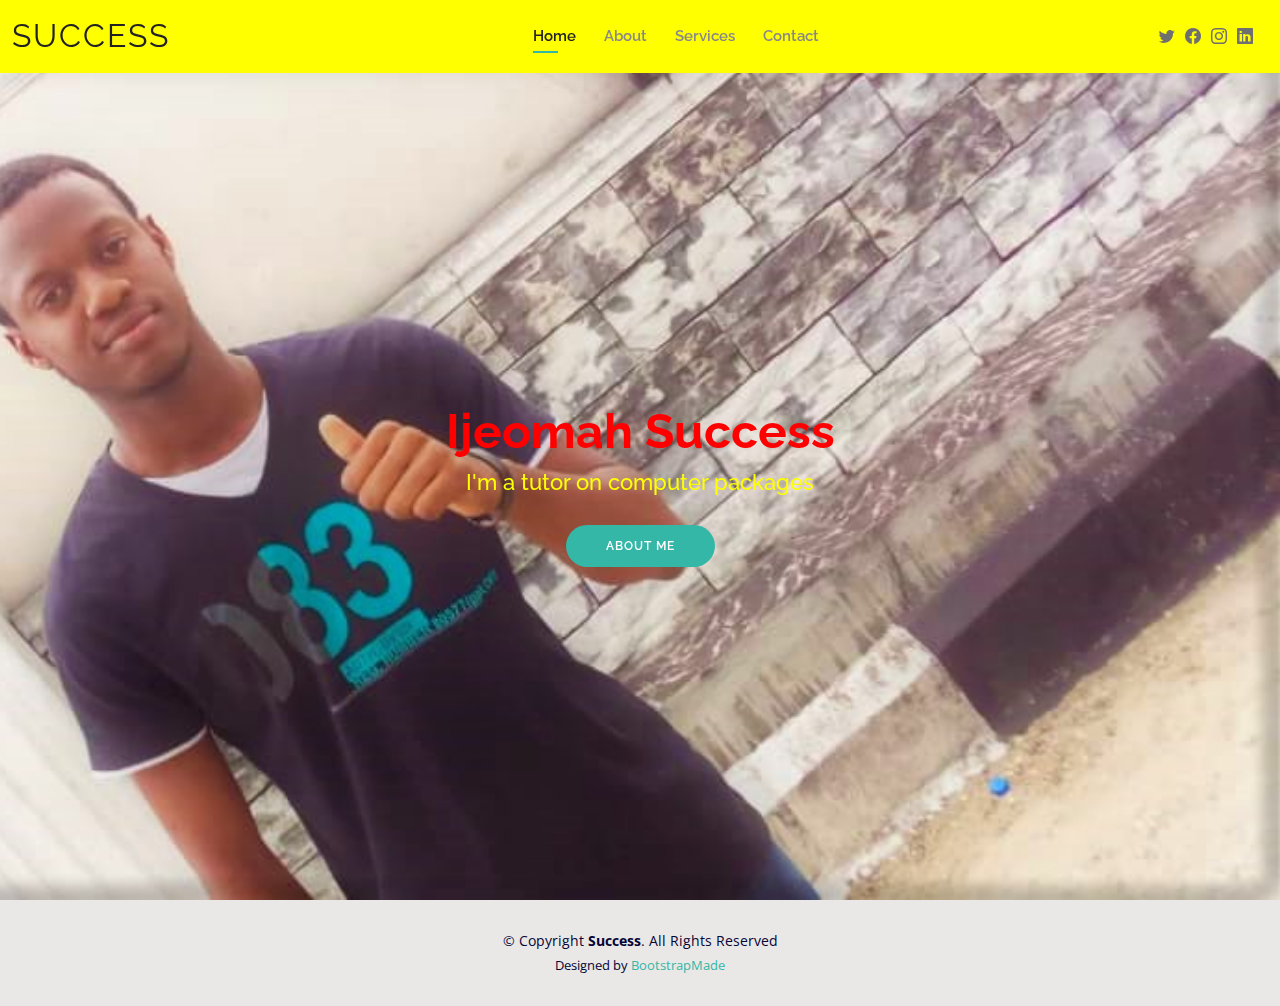
<file: templates/index.html>
<!DOCTYPE html>
<html lang="en">

<head>
  <meta charset="utf-8">
  <meta content="width=device-width, initial-scale=1.0" name="viewport">

  <title>Success Bootstrap Template - Index</title>
  <meta content="" name="description">
  <meta content="" name="keywords">

  <!-- Favicons -->
  <link href="../static/assets/img/favicon.png" rel="icon">
  <link href="../static/assets/img/apple-touch-icon.png" rel="apple-touch-icon">

  <!-- Google Fonts -->
  <link href="https://fonts.googleapis.com/css?family=Open+Sans:300,300i,400,400i,600,600i,700,700i|Raleway:300,300i,400,400i,500,500i,600,600i,700,700i|Poppins:300,300i,400,400i,500,500i,600,600i,700,700i" rel="stylesheet">

  <!-- Vendor CSS Files -->
  <link href="../static/assets/vendor/aos/aos.css" rel="stylesheet">
  <link href="../static/assets/vendor/bootstrap/css/bootstrap.min.css" rel="stylesheet">
  <link href="../static/assets/vendor/bootstrap-icons/bootstrap-icons.css" rel="stylesheet">
  <link href="../static/assets/vendor/boxicons/css/boxicons.min.css" rel="stylesheet">
  <link href="../static/assets/vendor/glightbox/css/glightbox.min.css" rel="stylesheet">
  <link href="../static/assets/vendor/swiper/swiper-bundle.min.css" rel="stylesheet">

  <!-- Template Main CSS File -->
  <link href="../static/assets/css/style.css" rel="stylesheet">

  <!-- =======================================================
  * Template Name: Kelly - v4.8.0
  * Template URL: https://bootstrapmade.com/kelly-free-bootstrap-cv-resume-html-template/
  * Author: BootstrapMade.com
  * License: https://bootstrapmade.com/license/
  ======================================================== -->
</head>

<body>

  <!-- ======= Header ======= -->
  <header id="header" class="fixed-top">
    <div class="container-fluid d-flex justify-content-between align-items-center">

      <h1 class="logo me-auto me-lg-0"><a href="index.html">Success</a></h1>
      <!-- Uncomment below if you prefer to use an image logo -->
      <!-- <a href="index.html" class="logo"><img src="assets/img/logo.png" alt="" class="img-fluid"></a>-->

      <nav id="navbar" class="navbar order-last order-lg-0">
        <ul>
          <li><a class="active" href="index.html">Home</a></li>
          <li><a href="about.html">About</a></li>
          <!-- <li><a href="resume.html">Resume</a></li> -->
          <li><a href="services.html">Services</a></li>
<!--          <li><a href="portfolio.html">Portfolio</a></li>-->
          <li><a href="contact.html">Contact</a></li>
        </ul>
        <i class="bi bi-list mobile-nav-toggle"></i>
      </nav><!-- .navbar -->

      <div class="header-social-links">
        <a href="#" class="twitter"><i class="bi bi-twitter"></i></a>
        <a href="#" class="facebook"><i class="bi bi-facebook"></i></a>
        <a href="#" class="instagram"><i class="bi bi-instagram"></i></a>
        <a href="#" class="linkedin"><i class="bi bi-linkedin"></i></i></a>
      </div>

    </div>

  </header><!-- End Header -->

  <!-- ======= Hero Section ======= -->
  <section id="hero" class="d-flex align-items-center">
    <div class="container d-flex flex-column align-items-center" data-aos="zoom-in" data-aos-delay="100">
      <h1>Ijeomah Success</h1>
      <h2>I'm a tutor on computer packages</h2>
      <a href="about.html" class="btn-about">About Me</a>
    </div>
  </section><!-- End Hero -->

  <!-- ======= Footer ======= -->
  <footer id="footer">
    <div class="container">
      <div class="copyright">
        &copy; Copyright <strong><span>Success</span></strong>. All Rights Reserved
      </div>
      <div class="credits">
        <!-- All the links in the footer should remain intact. -->
        <!-- You can delete the links only if you purchased the pro version. -->
        <!-- Licensing information: https://bootstrapmade.com/license/ -->
        <!-- Purchase the pro version with working PHP/AJAX contact form: https://bootstrapmade.com/kelly-free-bootstrap-cv-resume-html-template/ -->
        Designed by <a href="https://bootstrapmade.com/">BootstrapMade</a>
      </div>
    </div>
  </footer><!-- End  Footer -->

  <div id="preloader"></div>
  <a href="#" class="back-to-top d-flex align-items-center justify-content-center"><i class="bi bi-arrow-up-short"></i></a>

  <!-- Vendor JS Files -->
  <script src="../static/assets/vendor/purecounter/purecounter_vanilla.js"></script>
  <script src="../static/assets/vendor/aos/aos.js"></script>
  <script src="../static/assets/vendor/bootstrap/js/bootstrap.bundle.min.js"></script>
  <script src="../static/assets/vendor/glightbox/js/glightbox.min.js"></script>
  <script src="../static/assets/vendor/isotope-layout/isotope.pkgd.min.js"></script>
  <script src="../static/assets/vendor/swiper/swiper-bundle.min.js"></script>
  <script src="../static/assets/vendor/waypoints/noframework.waypoints.js"></script>
  <script src="../static/assets/vendor/php-email-form/validate.js"></script>

  <!-- Template Main JS File -->
  <script src="../static/assets/js/main.js"></script>

</body>

</html>
</file>
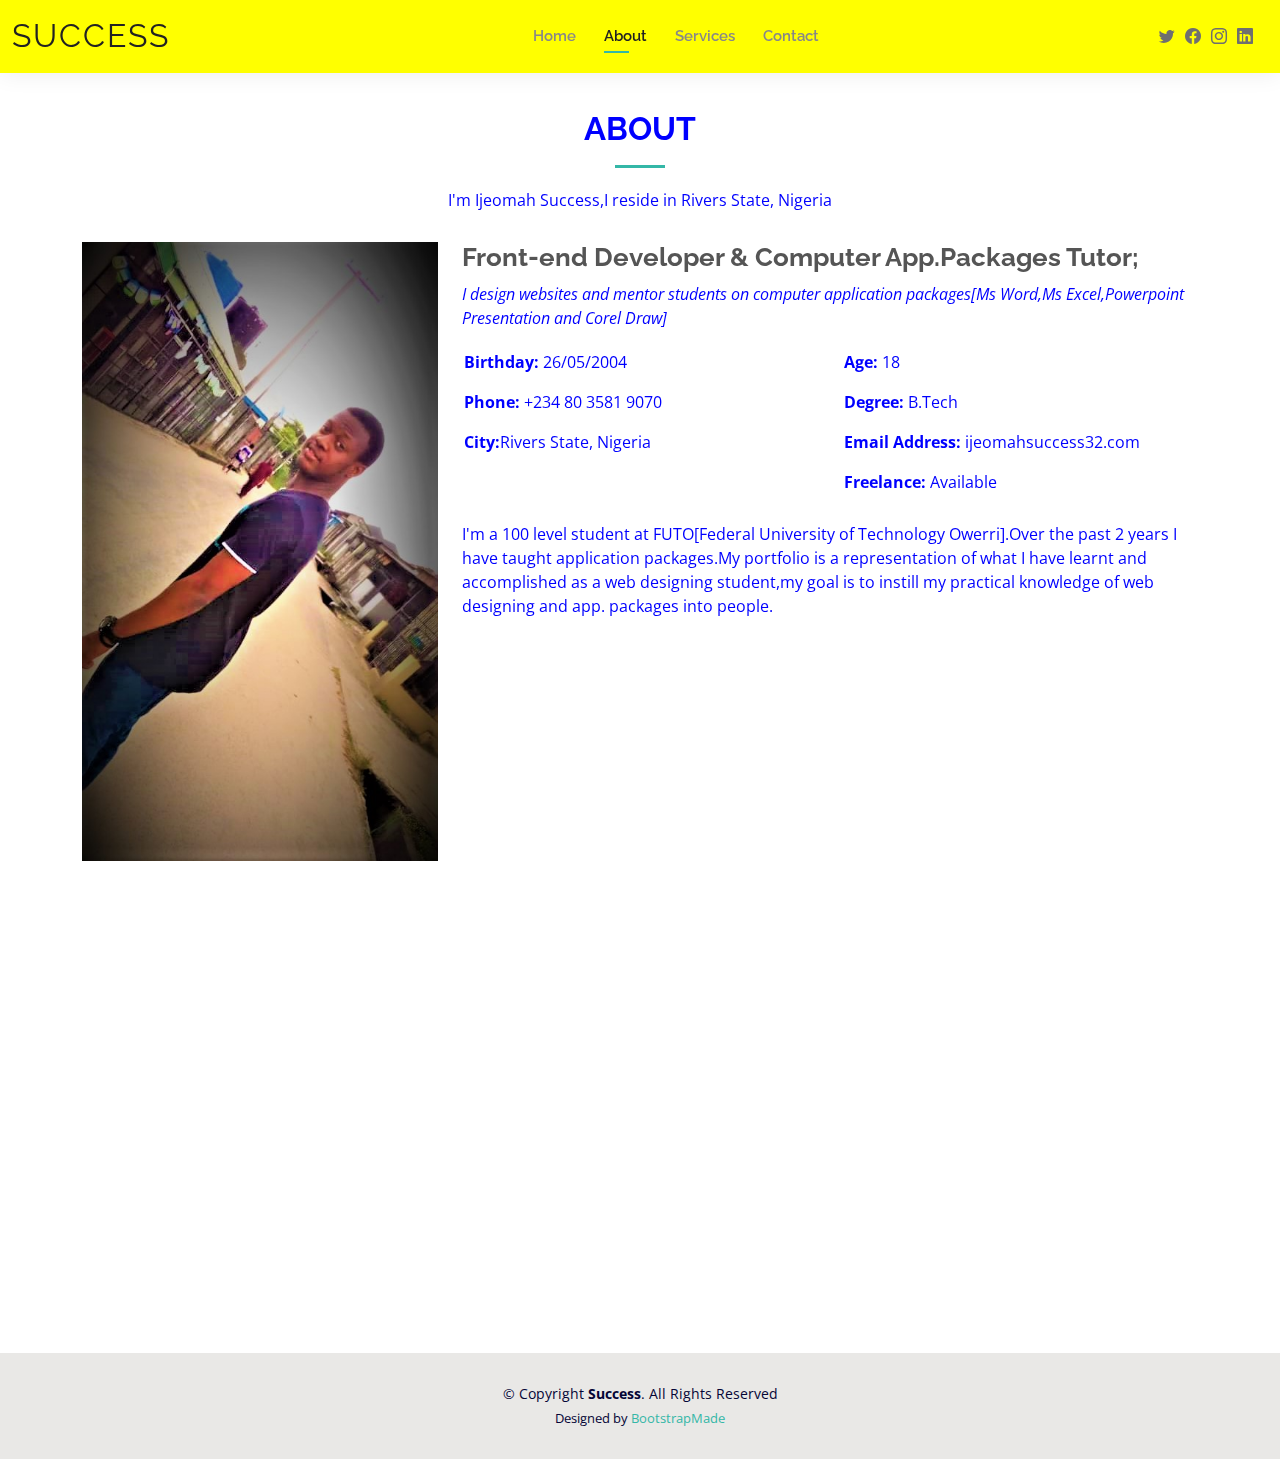
<file: templates/about.html>
<!DOCTYPE html>
<html lang="en">

<head>
  <meta charset="utf-8">
  <meta content="width=device-width, initial-scale=1.0" name="viewport">

  <title>About - Success Bootstrap Template</title>
  <meta content="" name="description">
  <meta content="" name="keywords">

  <!-- Favicons -->
  <link href="../static/assets/img/favicon.png" rel="icon">
  <link href="../static/assets/img/apple-touch-icon.png" rel="apple-touch-icon">

  <!-- Google Fonts -->
  <link href="https://fonts.googleapis.com/css?family=Open+Sans:300,300i,400,400i,600,600i,700,700i|Raleway:300,300i,400,400i,500,500i,600,600i,700,700i|Poppins:300,300i,400,400i,500,500i,600,600i,700,700i" rel="stylesheet">

  <!-- Vendor CSS Files -->
  <link href="../static/assets/vendor/aos/aos.css" rel="stylesheet">
  <link href="../static/assets/vendor/bootstrap/css/bootstrap.min.css" rel="stylesheet">
  <link href="../static/assets/vendor/bootstrap-icons/bootstrap-icons.css" rel="stylesheet">
  <link href="../static/assets/vendor/boxicons/css/boxicons.min.css" rel="stylesheet">
  <link href="../static/assets/vendor/glightbox/css/glightbox.min.css" rel="stylesheet">
  <link href="../static/assets/vendor/swiper/swiper-bundle.min.css" rel="stylesheet">

  <!-- Template Main CSS File -->
  <link href="../static/assets/css/style.css" rel="stylesheet">

  <!-- =======================================================
  * Template Name: Kelly - v4.8.0
  * Template URL: https://bootstrapmade.com/kelly-free-bootstrap-cv-resume-html-template/
  * Author: BootstrapMade.com
  * License: https://bootstrapmade.com/license/
  ======================================================== -->
</head>

<body>

  <!-- ======= Header ======= -->
  <header id="header" class="fixed-top">
    <div class="container-fluid d-flex justify-content-between align-items-center">

      <h1 class="logo me-auto me-lg-0"><a href="index.html">Success</a></h1>
      <!-- Uncomment below if you prefer to use an image logo -->
      <!-- <a href="index.html" class="logo"><img src="assets/img/logo.png" alt="" class="img-fluid"></a>-->

      <nav id="navbar" class="navbar order-last order-lg-0">
        <ul>
          <li><a href="index.html">Home</a></li>
          <li><a class="active" href="about.html">About</a></li>
          <!-- <li><a href="resume.html">Resume</a></li> -->
          <li><a href="services.html">Services</a></li>
<!--          <li><a href="portfolio.html">Portfolio</a></li>-->
          <li><a href="contact.html">Contact</a></li>
        </ul>
        <i class="bi bi-list mobile-nav-toggle"></i>
      </nav><!-- .navbar -->

      <div class="header-social-links">
        <a href="#" class="twitter"><i class="bi bi-twitter"></i></a>
        <a href="#" class="facebook"><i class="bi bi-facebook"></i></a>
        <a href="#" class="instagram"><i class="bi bi-instagram"></i></a>
        <a href="#" class="linkedin"><i class="bi bi-linkedin"></i></i></a>
      </div>

    </div>

  </header><!-- End Header -->

  <main id="main">

    <!-- ======= About Section ======= -->
    <section id="about" class="about">
      <div class="container" data-aos="fade-up">

        <div class="section-title">
          <h2>About</h2>
          <p>I'm Ijeomah Success,I reside in Rivers State, Nigeria </p>
        </div>

        <div class="row">
          <div class="col-lg-4">
            <img src="../static/assets/img/success10.jpg" class="img-fluid" alt="">
          </div>
          <div class="col-lg-8 pt-4 pt-lg-0 content">
            <h3>Front-end Developer &amp Computer App.Packages Tutor;</h3>
            <p class="fst-italic">
              I design websites and mentor students on computer application packages[Ms Word,Ms Excel,Powerpoint Presentation and Corel Draw]
            </p>
            <div class="row">
              <div class="col-lg-6">
                <ul>
                  <li><i class="bi bi-rounded-right"></i> <strong>Birthday:</strong> 26/05/2004</li>
                  <!-- <li><i class="bi bi-rounded-right"></i> <strong>Website:</strong> www.example.com</li> -->
                  <li><i class="bi bi-rounded-right"></i> <strong>Phone:</strong> +234 80 3581 9070</li>
                  <li><i class="bi bi-rounded-right"></i> <strong>City:</strong>Rivers State, Nigeria</li>
                </ul>
              </div>
              <div class="col-lg-6">
                <ul>
                  <li><i class="bi bi-rounded-right"></i> <strong>Age:</strong> 18</li>
                  <li><i class="bi bi-rounded-right"></i> <strong>Degree:</strong> B.Tech</li>
                  <li><i class="bi bi-rounded-right"></i> <strong>Email Address:</strong> ijeomahsuccess32.com</li>
                  <li><i class="bi bi-rounded-right"></i> <strong>Freelance:</strong> Available</li>
                </ul>
              </div>
            </div>
            <p>
              I'm a 100 level student at FUTO[Federal University of Technology Owerri].Over the past 2 years I have taught application packages.My portfolio is a representation of what I have learnt and accomplished as a web designing student,my goal is to instill my practical knowledge of web designing and app. packages into people.
            </p>
          </div>
        </div>

      </div>
    </section><!-- End About Section -->

    <!-- ======= Skills Section ======= -->
    <section id="skills" class="skills">
      <div class="container" data-aos="fade-up">

        <div class="section-title">
          <h2>Skills</h2>
          <p>I design websites using HTML, CSS.I also design complimentary cards,id cards,flyers,posters,logos,brochures,newsletters,business cards.</p>
        </div>

        <div class="row skills-content">

          <div class="col-lg-6">

            <div class="progress">
              <span class="skill">HTML <i class="val">75%</i></span>
              <div class="progress-bar-wrap">
                <div class="progress-bar" role="progressbar" aria-valuenow="75" aria-valuemin="0" aria-valuemax="100"></div>
              </div>
            </div>

            <div class="progress">
              <span class="skill">CSS <i class="val">70%</i></span>
              <div class="progress-bar-wrap">
                <div class="progress-bar" role="progressbar" aria-valuenow="70" aria-valuemin="0" aria-valuemax="100"></div>
              </div>
            </div>

            <div class="progress">
              <span class="skill">PPT <i class="val">95%</i></span>
              <div class="progress-bar-wrap">
                <div class="progress-bar" role="progressbar" aria-valuenow="95" aria-valuemin="0" aria-valuemax="100"></div>
              </div>
            </div>

          </div>

          <div class="col-lg-6">

            <div class="progress">
              <span class="skill">Ms Word <i class="val">95%</i></span>
              <div class="progress-bar-wrap">
                <div class="progress-bar" role="progressbar" aria-valuenow="95" aria-valuemin="0" aria-valuemax="100"></div>
              </div>
            </div>

            <div class="progress">
              <span class="skill">Ms Excel <i class="val">90%</i></span>
              <div class="progress-bar-wrap">
                <div class="progress-bar" role="progressbar" aria-valuenow="90" aria-valuemin="0" aria-valuemax="100"></div>
              </div>
            </div>

            <div class="progress">
              <span class="skill">Corel Draw <i class="val">90%</i></span>
              <div class="progress-bar-wrap">
                <div class="progress-bar" role="progressbar" aria-valuenow="90" aria-valuemin="0" aria-valuemax="100"></div>
              </div>
            </div>

          </div>

        </div>

      </div>
    </section><!-- End Skills Section -->

    <!-- ======= Facts Section ======= -->
    <!-- <section id="facts" class="facts">
      <div class="container" data-aos="fade-up">

        <div class="section-title">
          <h2>Facts</h2>
          <p>Magnam dolores commodi suscipit. Necessitatibus eius consequatur ex aliquid fuga eum quidem. Sit sint consectetur velit. Quisquam quos quisquam cupiditate. Et nemo qui impedit suscipit alias ea. Quia fugiat sit in iste officiis commodi quidem hic quas.</p>
        </div>

        <div class="row counters">

          <div class="col-lg-3 col-6 text-center">
            <span data-purecounter-start="0" data-purecounter-end="232" data-purecounter-duration="1" class="purecounter"></span>
            <p>Clients</p>
          </div>

          <div class="col-lg-3 col-6 text-center">
            <span data-purecounter-start="0" data-purecounter-end="521" data-purecounter-duration="1" class="purecounter"></span>
            <p>Projects</p>
          </div>

          <div class="col-lg-3 col-6 text-center">
            <span data-purecounter-start="0" data-purecounter-end="1463" data-purecounter-duration="1" class="purecounter"></span>
            <p>Hours Of Support</p>
          </div>

          <div class="col-lg-3 col-6 text-center">
            <span data-purecounter-start="0" data-purecounter-end="15" data-purecounter-duration="1" class="purecounter"></span>
            <p>Hard Workers</p>
          </div>

        </div>

      </div> -->
    </section><!-- End Facts Section -->

    <!-- ======= Testimonials Section ======= -->
    <!-- <section id="testimonials" class="testimonials">
      <div class="container" data-aos="fade-up">

        <div class="section-title">
          <h2>Testimonials</h2>
          <p>Magnam dolores commodi suscipit. Necessitatibus eius consequatur ex aliquid fuga eum quidem. Sit sint consectetur velit. Quisquam quos quisquam cupiditate. Et nemo qui impedit suscipit alias ea. Quia fugiat sit in iste officiis commodi quidem hic quas.</p>
        </div>

        <div class="testimonials-slider swiper" data-aos="fade-up" data-aos-delay="100">
          <div class="swiper-wrapper">

            <div class="swiper-slide">
              <div class="testimonial-item">
                <img src="assets/img/testimonials/testimonials-1.jpg" class="testimonial-img" alt="">
                <h3>Saul Goodman</h3>
                <h4>Ceo &amp; Founder</h4>
                <p>
                  <i class="bx bxs-quote-alt-left quote-icon-left"></i>
                  Proin iaculis purus consequat sem cure digni ssim donec porttitora entum suscipit rhoncus. Accusantium quam, ultricies eget id, aliquam eget nibh et. Maecen aliquam, risus at semper.
                  <i class="bx bxs-quote-alt-right quote-icon-right"></i>
                </p>
              </div> -->
            </div><!-- End testimonial item -->

            <!-- <div class="swiper-slide">
              <div class="testimonial-item">
                <img src="assets/img/testimonials/testimonials-2.jpg" class="testimonial-img" alt="">
                <h3>Sara Wilsson</h3>
                <h4>Designer</h4>
                <p>
                  <i class="bx bxs-quote-alt-left quote-icon-left"></i>
                  Export tempor illum tamen malis malis eram quae irure esse labore quem cillum quid cillum eram malis quorum velit fore eram velit sunt aliqua noster fugiat irure amet legam anim culpa.
                  <i class="bx bxs-quote-alt-right quote-icon-right"></i>
                </p>
              </div> -->
            </div><!-- End testimonial item -->

            <!-- <div class="swiper-slide">
              <div class="testimonial-item">
                <img src="assets/img/testimonials/testimonials-3.jpg" class="testimonial-img" alt="">
                <h3>Jena Karlis</h3>
                <h4>Store Owner</h4>
                <p>
                  <i class="bx bxs-quote-alt-left quote-icon-left"></i>
                  Enim nisi quem export duis labore cillum quae magna enim sint quorum nulla quem veniam duis minim tempor labore quem eram duis noster aute amet eram fore quis sint minim.
                  <i class="bx bxs-quote-alt-right quote-icon-right"></i>
                </p>
              </div> -->
            </div><!-- End testimonial item -->

            <!-- <div class="swiper-slide">
              <div class="testimonial-item">
                <img src="assets/img/testimonials/testimonials-4.jpg" class="testimonial-img" alt="">
                <h3>Matt Brandon</h3>
                <h4>Freelancer</h4>
                <p>
                  <i class="bx bxs-quote-alt-left quote-icon-left"></i>
                  Fugiat enim eram quae cillum dolore dolor amet nulla culpa multos export minim fugiat minim velit minim dolor enim duis veniam ipsum anim magna sunt elit fore quem dolore labore illum veniam.
                  <i class="bx bxs-quote-alt-right quote-icon-right"></i>
                </p>
              </div> -->
            </div><!-- End testimonial item -->

            <!-- <div class="swiper-slide">
              <div class="testimonial-item">
                <img src="assets/img/testimonials/testimonials-5.jpg" class="testimonial-img" alt="">
                <h3>John Larson</h3>
                <h4>Entrepreneur</h4>
                <p>
                  <i class="bx bxs-quote-alt-left quote-icon-left"></i>
                  Quis quorum aliqua sint quem legam fore sunt eram irure aliqua veniam tempor noster veniam enim culpa labore duis sunt culpa nulla illum cillum fugiat legam esse veniam culpa fore nisi cillum quid.
                  <i class="bx bxs-quote-alt-right quote-icon-right"></i>
                </p>
              </div> -->
            </div><!-- End testimonial item -->

          <!-- </div>
          <div class="swiper-pagination"></div>
        </div>

      </div> -->
    </section><!-- End Testimonials Section -->

  </main><!-- End #main -->

  <!-- ======= Footer ======= -->
  <footer id="footer">
    <div class="container">
      <div class="copyright">
        &copy; Copyright <strong><span>Success</span></strong>. All Rights Reserved
      </div>
      <div class="credits">
        <!-- All the links in the footer should remain intact. -->
        <!-- You can delete the links only if you purchased the pro version. -->
        <!-- Licensing information: https://bootstrapmade.com/license/ -->
        <!-- Purchase the pro version with working PHP/AJAX contact form: https://bootstrapmade.com/kelly-free-bootstrap-cv-resume-html-template/ -->
        Designed by <a href="https://bootstrapmade.com/">BootstrapMade</a>
      </div>
    </div>
  </footer><!-- End  Footer -->

  <div id="preloader"></div>
  <a href="#" class="back-to-top d-flex align-items-center justify-content-center"><i class="bi bi-arrow-up-short"></i></a>

  <!-- Vendor JS Files -->
  <script src="../static/assets/vendor/purecounter/purecounter_vanilla.js"></script>
  <script src="../static/assets/vendor/aos/aos.js"></script>
  <script src="../static/assets/vendor/bootstrap/js/bootstrap.bundle.min.js"></script>
  <script src="../static/assets/vendor/glightbox/js/glightbox.min.js"></script>
  <script src="../static/assets/vendor/isotope-layout/isotope.pkgd.min.js"></script>
  <script src="../static/assets/vendor/swiper/swiper-bundle.min.js"></script>
  <script src="../static/assets/vendor/waypoints/noframework.waypoints.js"></script>
  <script src="../static/assets/vendor/php-email-form/validate.js"></script>

  <!-- Template Main JS File -->
  <script src="../static/assets/js/main.js"></script>

</body>

</html>
</file>
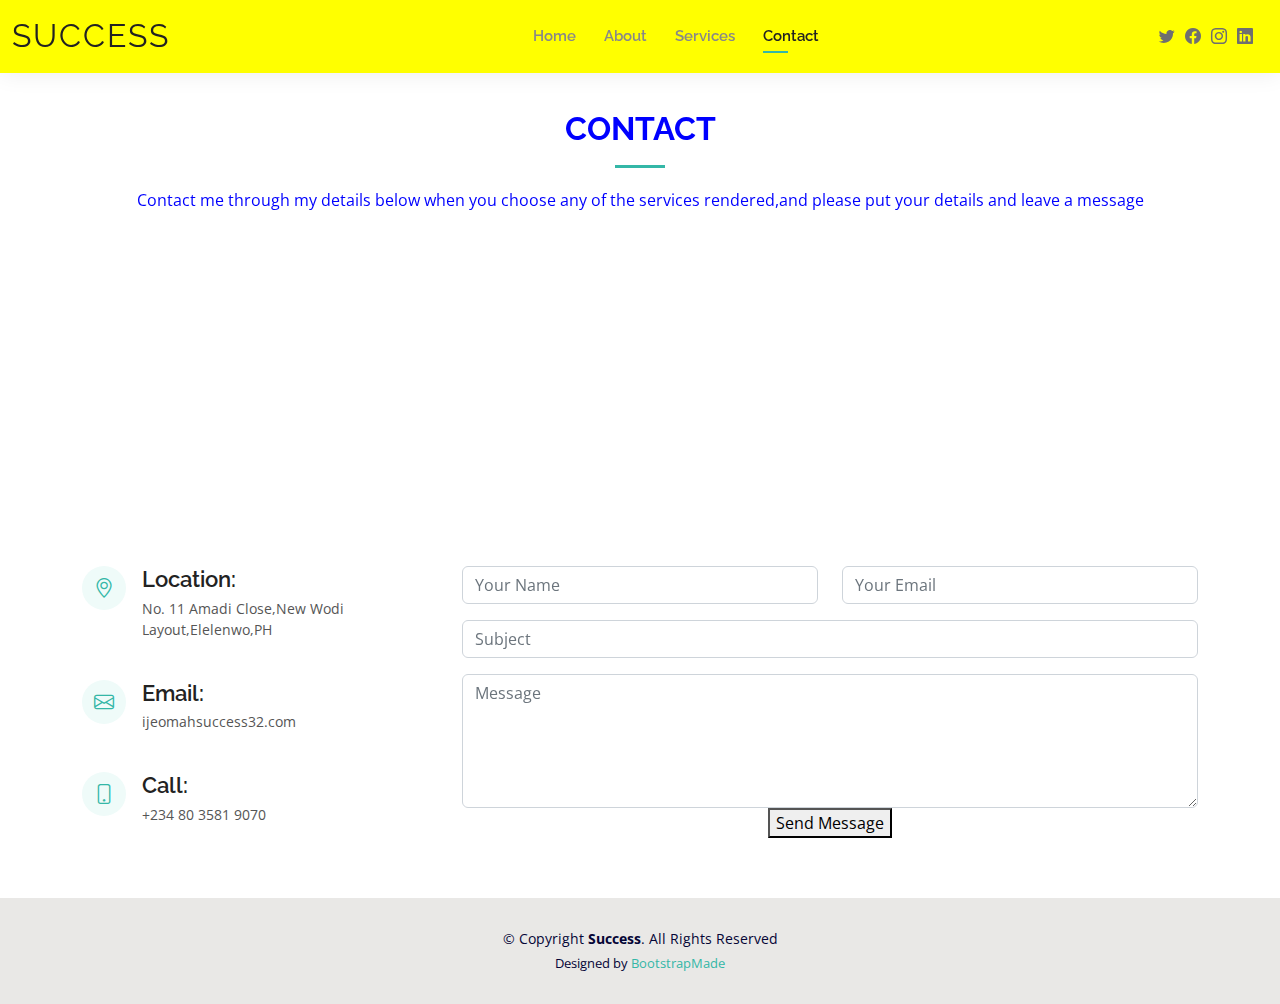
<file: templates/contact.html>
<!DOCTYPE html>
<html lang="en">

<head>
  <meta charset="utf-8">
  <meta content="width=device-width, initial-scale=1.0" name="viewport">

  <title>Contact - Success Bootstrap Template</title>
  <meta content="" name="description">
  <meta content="" name="keywords">

  <!-- Favicons -->
  <link href="../static/assets/img/favicon.png" rel="icon">
  <link href="../static/assets/img/apple-touch-icon.png" rel="apple-touch-icon">

  <!-- Google Fonts -->
  <link href="https://fonts.googleapis.com/css?family=Open+Sans:300,300i,400,400i,600,600i,700,700i|Raleway:300,300i,400,400i,500,500i,600,600i,700,700i|Poppins:300,300i,400,400i,500,500i,600,600i,700,700i" rel="stylesheet">

  <!-- Vendor CSS Files -->
  <link href="../static/assets/vendor/aos/aos.css" rel="stylesheet">
  <link href="../static/assets/vendor/bootstrap/css/bootstrap.min.css" rel="stylesheet">
  <link href="../static/assets/vendor/bootstrap-icons/bootstrap-icons.css" rel="stylesheet">
  <link href="../static/assets/vendor/boxicons/css/boxicons.min.css" rel="stylesheet">
  <link href="../static/assets/vendor/glightbox/css/glightbox.min.css" rel="stylesheet">
  <link href="../static/assets/vendor/swiper/swiper-bundle.min.css" rel="stylesheet">

  <!-- Template Main CSS File -->
  <link href="../static/assets/css/style.css" rel="stylesheet">

  <!-- =======================================================
  * Template Name: Kelly - v4.8.0
  * Template URL: https://bootstrapmade.com/kelly-free-bootstrap-cv-resume-html-template/
  * Author: BootstrapMade.com
  * License: https://bootstrapmade.com/license/
  ======================================================== -->
</head>

<body>

  <!-- ======= Header ======= -->
  <header id="header" class="fixed-top">
    <div class="container-fluid d-flex justify-content-between align-items-center">

      <h1 class="logo me-auto me-lg-0"><a href="index.html">Success</a></h1>
      <!-- Uncomment below if you prefer to use an image logo -->
      <!-- <a href="index.html" class="logo"><img src="assets/img/logo.png" alt="" class="img-fluid"></a>-->

      <nav id="navbar" class="navbar order-last order-lg-0">
        <ul>
          <li><a href="index.html">Home</a></li>
          <li><a href="about.html">About</a></li>
          <!-- <li><a href="resume.html">Resume</a></li> -->
          <li><a href="services.html">Services</a></li>
<!--          <li><a href="portfolio.html">Portfolio</a></li>-->
          <li><a class="active" href="contact.html">Contact</a></li>
        </ul>
        <i class="bi bi-list mobile-nav-toggle"></i>
      </nav><!-- .navbar -->

      <div class="header-social-links">
        <a href="#" class="twitter"><i class="bi bi-twitter"></i></a>
        <a href="#" class="facebook"><i class="bi bi-facebook"></i></a>
        <a href="#" class="instagram"><i class="bi bi-instagram"></i></a>
        <a href="#" class="linkedin"><i class="bi bi-linkedin"></i></i></a>
      </div>

    </div>

  </header><!-- End Header -->

  <main id="main">

    <!-- ======= Contact Section ======= -->
    <section id="contact" class="contact">
      <div class="container" data-aos="fade-up">

        <div class="section-title">
          <h2>Contact</h2>
          <p>Contact me through my details below when you choose any of the services rendered,and please put your details and leave a message   </p>
        </div>

        <div>
          <iframe style="border:0; width: 100%; height: 270px;" src="https://www.google.com/maps/embed?pb=!1m14!1m8!1m3!1d12097.433213460943!2d-74.0062269!3d40.7101282!3m2!1i1024!2i768!4f13.1!3m3!1m2!1s0x0%3A0xb89d1fe6bc499443!2sDowntown+Conference+Center!5e0!3m2!1smk!2sbg!4v1539943755621" frameborder="0" allowfullscreen></iframe>
        </div>

        <div class="row mt-5">

          <div class="col-lg-4">
            <div class="info">
              <div class="address">
                <i class="bi bi-geo-alt"></i>
                <h4>Location:</h4>
                <p>No. 11 Amadi Close,New Wodi Layout,Elelenwo,PH</p>
              </div>

              <div class="email">
                <i class="bi bi-envelope"></i>
                <h4>Email:</h4>
                <p>ijeomahsuccess32.com</p>
              </div>

              <div class="phone">
                <i class="bi bi-phone"></i>
                <h4>Call:</h4>
                <p>+234 80 3581 9070</p>
              </div>

            </div>

          </div>

          <div class="col-lg-8 mt-5 mt-lg-0">

            <form action="info.html" method="POST" role="form" class="">
              <div class="row">
                <div class="col-md-6 form-group">
                  <input type="text" name="name" class="form-control" id="name" placeholder="Your Name" required>
                </div>
                <div class="col-md-6 form-group mt-3 mt-md-0">
                  <input type="email" class="form-control" name="email" id="email" placeholder="Your Email" required>
                </div>
              </div>
              <div class="form-group mt-3">
                <input type="text" class="form-control" name="subject" id="subject" placeholder="Subject" required>
              </div>
              <div class="form-group mt-3">
                <textarea class="form-control" name="message" rows="5" placeholder="Message" required></textarea>
              </div>
              <div class="text-center"><button type="submit">Send Message</button></div>
            </form>

          </div>

        </div>

      </div>
    </section><!-- End Contact Section -->

  </main><!-- End #main -->

  <!-- ======= Footer ======= -->
  <footer id="footer">
    <div class="container">
      <div class="copyright">
        &copy; Copyright <strong><span>Success</span></strong>. All Rights Reserved
      </div>
      <div class="credits">
        <!-- All the links in the footer should remain intact. -->
        <!-- You can delete the links only if you purchased the pro version. -->
        <!-- Licensing information: https://bootstrapmade.com/license/ -->
        <!-- Purchase the pro version with working PHP/AJAX contact form: https://bootstrapmade.com/kelly-free-bootstrap-cv-resume-html-template/ -->
        Designed by <a href="https://bootstrapmade.com/">BootstrapMade</a>
      </div>
    </div>
  </footer><!-- End  Footer -->

  <div id="preloader"></div>
  <a href="#" class="back-to-top d-flex align-items-center justify-content-center"><i class="bi bi-arrow-up-short"></i></a>

  <!-- Vendor JS Files -->
  <script src="../static/assets/vendor/purecounter/purecounter_vanilla.js"></script>
  <script src="../static/assets/vendor/aos/aos.js"></script>
  <script src="../static/assets/vendor/bootstrap/js/bootstrap.bundle.min.js"></script>
  <script src="../static/assets/vendor/glightbox/js/glightbox.min.js"></script>
  <script src="../static/assets/vendor/isotope-layout/isotope.pkgd.min.js"></script>
  <script src="../static/assets/vendor/swiper/swiper-bundle.min.js"></script>
  <script src="../static/assets/vendor/waypoints/noframework.waypoints.js"></script>
  <script src="../static/assets/vendor/php-email-form/validate.js"></script>

  <!-- Template Main JS File -->
  <script src="../static/assets/js/main.js"></script>

</body>

</html>
</file>
<file: templates/indexes.html>
<!DOCTYPE html>
<html>
<head>
	<title>My Link</title>
	<link rel="stylesheet" type="text/css" href="../static/style.css">
</head>
<body>

<a class="mg" href="http://127.0.0.1:5000/go">GO</a>


</body>
</html>
</file>
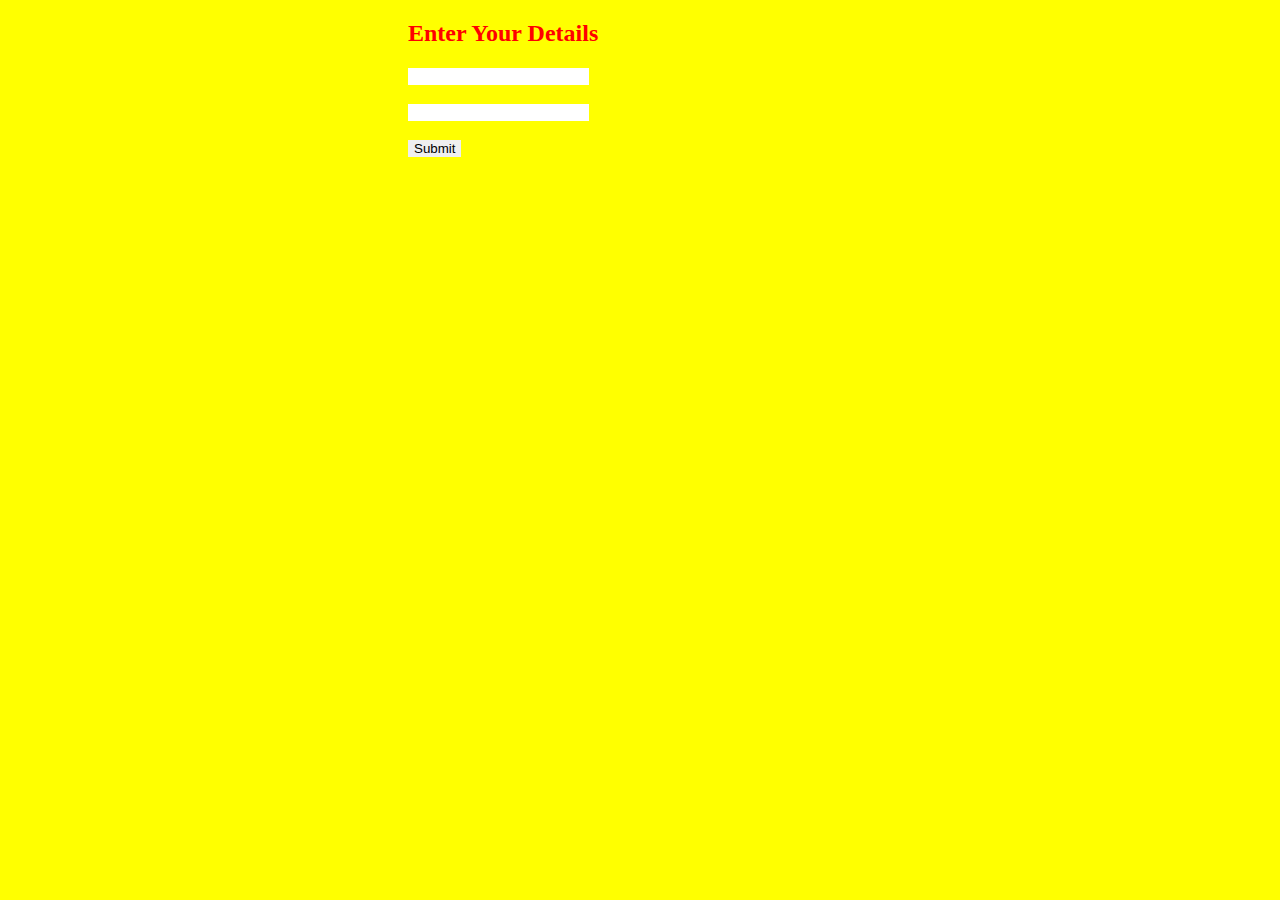
<file: templates/my_form.html>
<!DOCTYPE html>
<html>
<head>
	<title>MY FORM</title>
	<link rel="stylesheet" type="text/css" href="../static/stylish.css">
</head>
<body>
	<h2>enter your details</h2>
	<form action="" method="">
		<input type="text" name="Your name"> <br> <br>
		<input type="password" name="Your password"><br> <br>
		<input type="submit" name="Login"><br>
		



	</form>

</body>
</html>
</file>
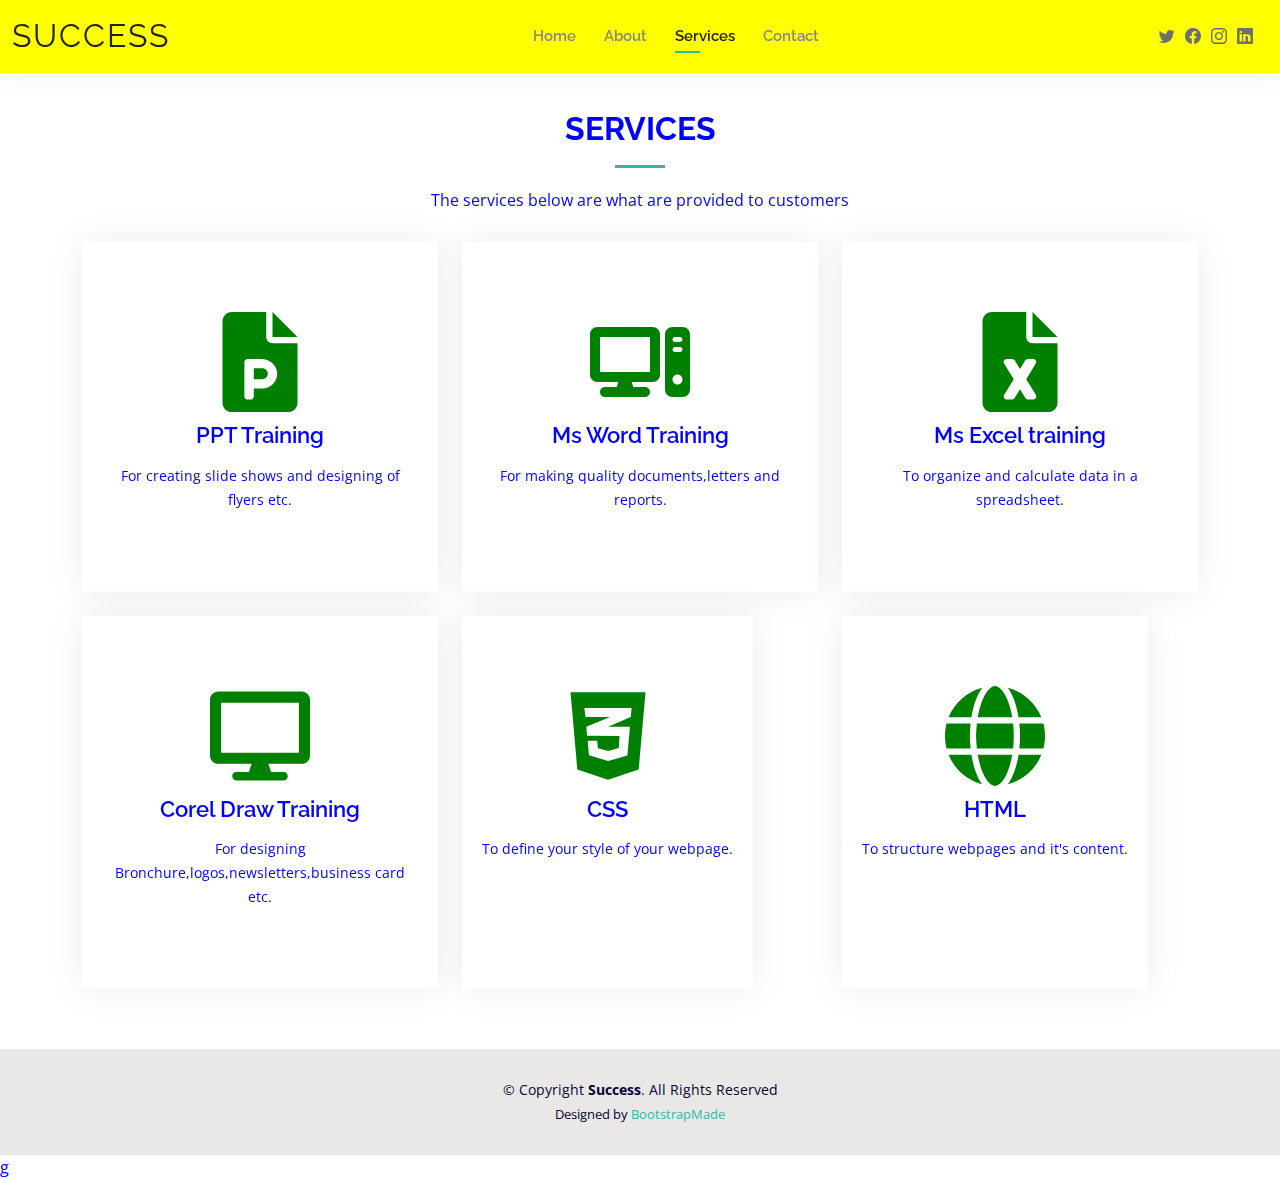
<file: templates/services.html>
<!DOCTYPE html>
<html lang="en">

<head>
  <meta charset="utf-8">
  <meta content="width=device-width, initial-scale=1.0" name="viewport">

  <title>Services - Success Bootstrap Template</title>
  <meta content="" name="description">
  <meta content="" name="keywords">

  <!-- Favicons -->
  <link href="../static/assets/img/favicon.png" rel="icon">
  <link href="../static/assets/img/apple-touch-icon.png" rel="apple-touch-icon">

  <!-- Google Fonts -->
  <link href="https://fonts.googleapis.com/css?family=Open+Sans:300,300i,400,400i,600,600i,700,700i|Raleway:300,300i,400,400i,500,500i,600,600i,700,700i|Poppins:300,300i,400,400i,500,500i,600,600i,700,700i" rel="stylesheet">

  <!-- Vendor CSS Files -->
  <link href="../static/assets/vendor/aos/aos.css" rel="stylesheet">
  <link href="../static/assets/vendor/bootstrap/css/bootstrap.min.css" rel="stylesheet">
  <link href="../static/assets/vendor/bootstrap-icons/bootstrap-icons.css" rel="stylesheet">
  <link href="../static/assets/vendor/boxicons/css/boxicons.min.css" rel="stylesheet">
  <link href="../static/assets/vendor/glightbox/css/glightbox.min.css" rel="stylesheet">
  <link href="../static/assets/vendor/swiper/swiper-bundle.min.css" rel="stylesheet">

  <!-- Template Main CSS File -->
  <link href="../static/assets/css/style.css" rel="stylesheet">

  <!-- =======================================================
  * Template Name: Kelly - v4.8.0
  * Template URL: https://bootstrapmade.com/kelly-free-bootstrap-cv-resume-html-template/
  * Author: BootstrapMade.com
  * License: https://bootstrapmade.com/license/
  ======================================================== -->
</head>

<body>

  <!-- ======= Header ======= -->
  <header id="header" class="fixed-top">
    <div class="container-fluid d-flex justify-content-between align-items-center">

      <h1 class="logo me-auto me-lg-0"><a href="index.html">Success</a></h1>
      <!-- Uncomment below if you prefer to use an image logo -->
      <!-- <a href="index.html" class="logo"><img src="assets/img/logo.png" alt="" class="img-fluid"></a>-->

      <nav id="navbar" class="navbar order-last order-lg-0">
        <ul>
          <li><a href="index.html">Home</a></li>
          <li><a href="about.html">About</a></li>
          <!-- <li><a href="resume.html">Resume</a></li> -->
          <li><a class="active" href="services.html">Services</a></li>
<!--          <li><a href="portfolio.html">Portfolio</a></li>-->
          <li><a href="contact.html">Contact</a></li>
        </ul>
        <i class="bi bi-list mobile-nav-toggle"></i>
      </nav><!-- .navbar -->

      <div class="header-social-links">
        <a href="#" class="twitter"><i class="bi bi-twitter"></i></a>
        <a href="#" class="facebook"><i class="bi bi-facebook"></i></a>
        <a href="#" class="instagram"><i class="bi bi-instagram"></i></a>
        <a href="#" class="linkedin"><i class="bi bi-linkedin"></i></i></a>
      </div>

    </div>

  </header><!-- End Header -->

  <main id="main">

    <!-- ======= Services Section ======= -->
    <section id="services" class="services">
      <div class="container" data-aos="fade-up">

        <div class="section-title">
          <h2>Services</h2>
          <p>The services below are what are provided to customers </p>
        </div>

        <div class="row">
          <div class="col-lg-4 col-md-6 d-flex align-items-stretch" data-aos="zoom-in" data-aos-delay="100">
            <div class="icon-box iconbox-blue">
              <div class="icon">
                <svg width="100" height="100" viewBox="0 0 600 600" xmlns="http://www.w3.org/2000/svg">
                  <svg xmlns="http://www.w3.org/2000/svg" viewBox="0 0 384 512"><!--! Font Awesome Pro 6.1.1 by @fontawesome - https://fontawesome.com License - https://fontawesome.com/license (Commercial License) Copyright 2022 Fonticons, Inc. --><path d="M256 0v128h128L256 0zM224 128L224 0H48C21.49 0 0 21.49 0 48v416C0 490.5 21.49 512 48 512h288c26.51 0 48-21.49 48-48V160h-127.1C238.3 160 224 145.7 224 128zM279.6 308.1C284.2 353.5 248.5 392 204 392H160v40C160 440.8 152.8 448 144 448H128c-8.836 0-16-7.164-16-16V256c0-8.836 7.164-16 16-16h71.51C239.3 240 275.6 268.5 279.6 308.1zM160 344h44c15.44 0 28-12.56 28-28S219.4 288 204 288H160V344z"/></svg>
                </svg>
                <i class="fa-solid fa-file-powerpoint"></i>
              </div>
              <h4><a href="">PPT Training</a></h4>
              <p>For creating slide shows and designing of flyers etc.</p>
            </div>
          </div>

          <div class="col-lg-4 col-md-6 d-flex align-items-stretch mt-4 mt-md-0" data-aos="zoom-in" data-aos-delay="200">
            <div class="icon-box iconbox-orange ">
              <div class="icon">
                <svg width="100" height="100" viewBox="0 0 600 600" xmlns="http://www.w3.org/2000/svg">
                  <svg  viewBox="0 0 640 512"><!--! Font Awesome Pro 6.1.1 by @fontawesome - https://fontawesome.com License - https://fontawesome.com/license (Commercial License) Copyright 2022 Fonticons, Inc. --><path d="M400 32C426.5 32 448 53.49 448 80V336C448 362.5 426.5 384 400 384H266.7L277.3 416H352C369.7 416 384 430.3 384 448C384 465.7 369.7 480 352 480H96C78.33 480 64 465.7 64 448C64 430.3 78.33 416 96 416H170.7L181.3 384H48C21.49 384 0 362.5 0 336V80C0 53.49 21.49 32 48 32H400zM64 96V320H384V96H64zM592 32C618.5 32 640 53.49 640 80V432C640 458.5 618.5 480 592 480H528C501.5 480 480 458.5 480 432V80C480 53.49 501.5 32 528 32H592zM544 96C535.2 96 528 103.2 528 112C528 120.8 535.2 128 544 128H576C584.8 128 592 120.8 592 112C592 103.2 584.8 96 576 96H544zM544 192H576C584.8 192 592 184.8 592 176C592 167.2 584.8 160 576 160H544C535.2 160 528 167.2 528 176C528 184.8 535.2 192 544 192zM560 400C577.7 400 592 385.7 592 368C592 350.3 577.7 336 560 336C542.3 336 528 350.3 528 368C528 385.7 542.3 400 560 400z"/></svg>
                </svg>
                <i class="fa-solid fa-computer"></i>
              </div>
              <h4><a href="">Ms Word Training</a></h4>
              <p>For making quality documents,letters and reports.</p>
            </div>
          </div>

          <div class="col-lg-4 col-md-6 d-flex align-items-stretch mt-4 mt-lg-0" data-aos="zoom-in" data-aos-delay="300">
            <div class="icon-box iconbox-pink">
              <div class="icon">
                <svg width="100" height="100" viewBox="0 0 600 600" xmlns="http://www.w3.org/2000/svg">
                  <svg viewBox="0 0 384 512"><!--! Font Awesome Pro 6.1.1 by @fontawesome - https://fontawesome.com License - https://fontawesome.com/license (Commercial License) Copyright 2022 Fonticons, Inc. --><path d="M224 128L224 0H48C21.49 0 0 21.49 0 48v416C0 490.5 21.49 512 48 512h288c26.51 0 48-21.49 48-48V160h-127.1C238.3 160 224 145.7 224 128zM272.1 264.4L224 344l48.99 79.61C279.6 434.3 271.9 448 259.4 448h-26.43c-5.557 0-10.71-2.883-13.63-7.617L192 396l-27.31 44.38C161.8 445.1 156.6 448 151.1 448H124.6c-12.52 0-20.19-13.73-13.63-24.39L160 344L111 264.4C104.4 253.7 112.1 240 124.6 240h26.43c5.557 0 10.71 2.883 13.63 7.613L192 292l27.31-44.39C222.2 242.9 227.4 240 232.9 240h26.43C271.9 240 279.6 253.7 272.1 264.4zM256 0v128h128L256 0z"/></svg>
                </svg>
                <i class="fa-solid fa-file-excel"></i>
              </div>
              <h4><a href="">Ms Excel training</a></h4>
              <p>To organize and calculate data in a spreadsheet.</p>
            </div>
          </div>

          <div class="col-lg-4 col-md-6 d-flex align-items-stretch mt-4" data-aos="zoom-in" data-aos-delay="100">
            <div class="icon-box iconbox-yellow">
              <div class="icon">
                <svg width="100" height="100" viewBox="0 0 600 600" xmlns="http://www.w3.org/2000/svg">
                  <svg xmlns="http://www.w3.org/2000/svg" viewBox="0 0 576 512"><!--! Font Awesome Pro 6.1.1 by @fontawesome - https://fontawesome.com License - https://fontawesome.com/license (Commercial License) Copyright 2022 Fonticons, Inc. --><path d="M528 0h-480C21.5 0 0 21.5 0 48v320C0 394.5 21.5 416 48 416h192L224 464H152C138.8 464 128 474.8 128 488S138.8 512 152 512h272c13.25 0 24-10.75 24-24s-10.75-24-24-24H352L336 416h192c26.5 0 48-21.5 48-48v-320C576 21.5 554.5 0 528 0zM512 352H64V64h448V352z"/></svg>
                </svg>
                <i class="fa-solid fa-display"></i>
              </div>
              <h4><a href="">Corel Draw Training</a></h4>
              <p>For designing Bronchure,logos,newsletters,business card etc.</p>
            </div>
          </div>

          <div class="col-lg-4 col-md-6 d-flex align-items-stretch mt-4" data-aos="zoom-in" data-aos-delay="200">
            <div class="icon-box iconbox-red">
              <div class="icon">
                <svg width="100" height="100" viewBox="0 0 600 600" xmlns="http://www.w3.org/2000/svg">
                  <svg xmlns="http://www.w3.org/2000/svg" viewBox="0 0 384 512"><!--! Font Awesome Pro 6.1.1 by @fontawesome - https://fontawesome.com License - https://fontawesome.com/license (Commercial License) Copyright 2022 Fonticons, Inc. --><path d="M0 32l34.9 395.8L192 480l157.1-52.2L384 32H0zm313.1 80l-4.8 47.3L193 208.6l-.3.1h111.5l-12.8 146.6-98.2 28.7-98.8-29.2-6.4-73.9h48.9l3.2 38.3 52.6 13.3 54.7-15.4 3.7-61.6-166.3-.5v-.1l-.2.1-3.6-46.3L193.1 162l6.5-2.7H76.7L70.9 112h242.2z"/></svg>
                </svg>
                <i class="fa-brands fa-css3-alt"></i>
              </div>
              <h4><a href="">CSS</a></h4>
              <p>To define your style of your webpage.</p>
            </div>
          </div>

          <div class="col-lg-4 col-md-6 d-flex align-items-stretch mt-4" data-aos="zoom-in" data-aos-delay="300">
            <div class="icon-box iconbox-teal">
              <div class="icon">
                <svg width="100" height="100" viewBox="0 0 600 600" xmlns="http://www.w3.org/2000/svg">
                  <svg viewBox="0 0 512 512"><!--! Font Awesome Pro 6.1.1 by @fontawesome - https://fontawesome.com License - https://fontawesome.com/license (Commercial License) Copyright 2022 Fonticons, Inc. --><path d="M352 256C352 278.2 350.8 299.6 348.7 320H163.3C161.2 299.6 159.1 278.2 159.1 256C159.1 233.8 161.2 212.4 163.3 192H348.7C350.8 212.4 352 233.8 352 256zM503.9 192C509.2 212.5 512 233.9 512 256C512 278.1 509.2 299.5 503.9 320H380.8C382.9 299.4 384 277.1 384 256C384 234 382.9 212.6 380.8 192H503.9zM493.4 160H376.7C366.7 96.14 346.9 42.62 321.4 8.442C399.8 29.09 463.4 85.94 493.4 160zM344.3 160H167.7C173.8 123.6 183.2 91.38 194.7 65.35C205.2 41.74 216.9 24.61 228.2 13.81C239.4 3.178 248.7 0 256 0C263.3 0 272.6 3.178 283.8 13.81C295.1 24.61 306.8 41.74 317.3 65.35C328.8 91.38 338.2 123.6 344.3 160H344.3zM18.61 160C48.59 85.94 112.2 29.09 190.6 8.442C165.1 42.62 145.3 96.14 135.3 160H18.61zM131.2 192C129.1 212.6 127.1 234 127.1 256C127.1 277.1 129.1 299.4 131.2 320H8.065C2.8 299.5 0 278.1 0 256C0 233.9 2.8 212.5 8.065 192H131.2zM194.7 446.6C183.2 420.6 173.8 388.4 167.7 352H344.3C338.2 388.4 328.8 420.6 317.3 446.6C306.8 470.3 295.1 487.4 283.8 498.2C272.6 508.8 263.3 512 255.1 512C248.7 512 239.4 508.8 228.2 498.2C216.9 487.4 205.2 470.3 194.7 446.6H194.7zM190.6 503.6C112.2 482.9 48.59 426.1 18.61 352H135.3C145.3 415.9 165.1 469.4 190.6 503.6V503.6zM321.4 503.6C346.9 469.4 366.7 415.9 376.7 352H493.4C463.4 426.1 399.8 482.9 321.4 503.6V503.6z"/></svg>
                </svg>
                <i class="fa-solid fa-display"></i>
              </div>
              <h4><a href="">HTML</a></h4>
              <p>To structure webpages and it's content.</p>
            </div>
          </div>
          
        </div>

      </div>
    </section><!-- End Services Section -->

  </main><!-- End #main -->

  <!-- ======= Footer ======= -->
  <footer id="footer">
    <div class="container">
      <div class="copyright">
        &copy; Copyright <strong><span>Success</span></strong>. All Rights Reserved
      </div>
      <div class="credits">
        <!-- All the links in the footer should remain intact. -->
        <!-- You can delete the links only if you purchased the pro version. -->
        <!-- Licensing information: https://bootstrapmade.com/license/ -->
        <!-- Purchase the pro version with working PHP/AJAX contact form: https://bootstrapmade.com/kelly-free-bootstrap-cv-resume-html-template/ -->
        Designed by <a href="https://bootstrapmade.com/">BootstrapMade</a>
      </div>
    </div>
  </footer><!-- End  Footer -->

  <div id="preloader"></div>
  <a href="#" class="back-to-top d-flex align-items-center justify-content-center"><i class="bi bi-arrow-up-short"></i></a>

  <!-- Vendor JS Files -->
  <script src="../static/assets/vendor/purecounter/purecounter_vanilla.js"></script>
  <script src="../static/assets/vendor/aos/aos.js"></script>
  <script src="../static/assets/vendor/bootstrap/js/bootstrap.bundle.min.js"></script>
  <script src="../static/assets/vendor/glightbox/js/glightbox.min.js"></script>
  <script src="../static/assets/vendor/isotope-layout/isotope.pkgd.min.js"></script>
  <script src="../static/assets/vendor/swiper/swiper-bundle.min.js"></script>g
  <script src="../static/assets/vendor/waypoints/noframework.waypoints.js"></script>
  <script src="../static/assets/vendor/php-email-form/validate.js"></script>

  <!-- Template Main JS File -->
  <script src="../static/assets/js/main.js"></script>

</body>

</html>
</file>
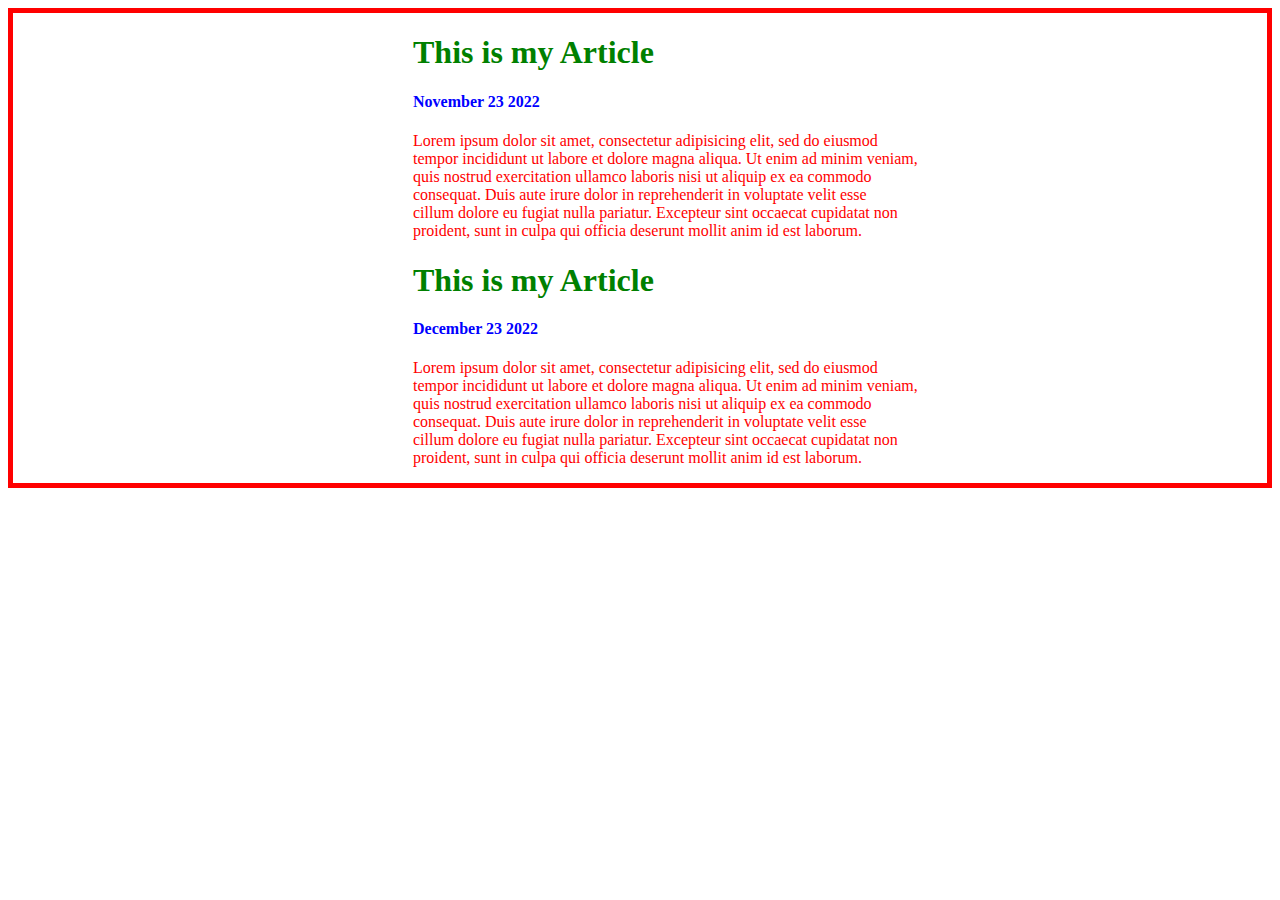
<file: templates/sux.html>
<!DOCTYPE html>
<html>
<head>
	<title>My blog</title>
	<link rel="stylesheet" type="text/css" href="../static/style.css">
</head>
<body>

<h1>This is my Article</h1>
<h4>November 23 2022</h4>

<p>Lorem ipsum dolor sit amet, consectetur adipisicing elit, sed do eiusmod <br>
tempor incididunt ut labore et dolore magna aliqua. Ut enim ad minim veniam, <br>
quis nostrud exercitation ullamco laboris nisi ut aliquip ex ea commodo <br>
consequat. Duis aute irure dolor in reprehenderit in voluptate velit esse <br>
cillum dolore eu fugiat nulla pariatur. Excepteur sint occaecat cupidatat non <br>
proident, sunt in culpa qui officia deserunt mollit anim id est laborum. <br>
</p>


<h1>This is my Article</h1>
<h4>December 23 2022</h4>

<p>Lorem ipsum dolor sit amet, consectetur adipisicing elit, sed do eiusmod <br>
tempor incididunt ut labore et dolore magna aliqua. Ut enim ad minim veniam, <br>
quis nostrud exercitation ullamco laboris nisi ut aliquip ex ea commodo <br>
consequat. Duis aute irure dolor in reprehenderit in voluptate velit esse <br>
cillum dolore eu fugiat nulla pariatur. Excepteur sint occaecat cupidatat non <br>
proident, sunt in culpa qui officia deserunt mollit anim id est laborum. <br>
</p>




</body>
</html>
</file>
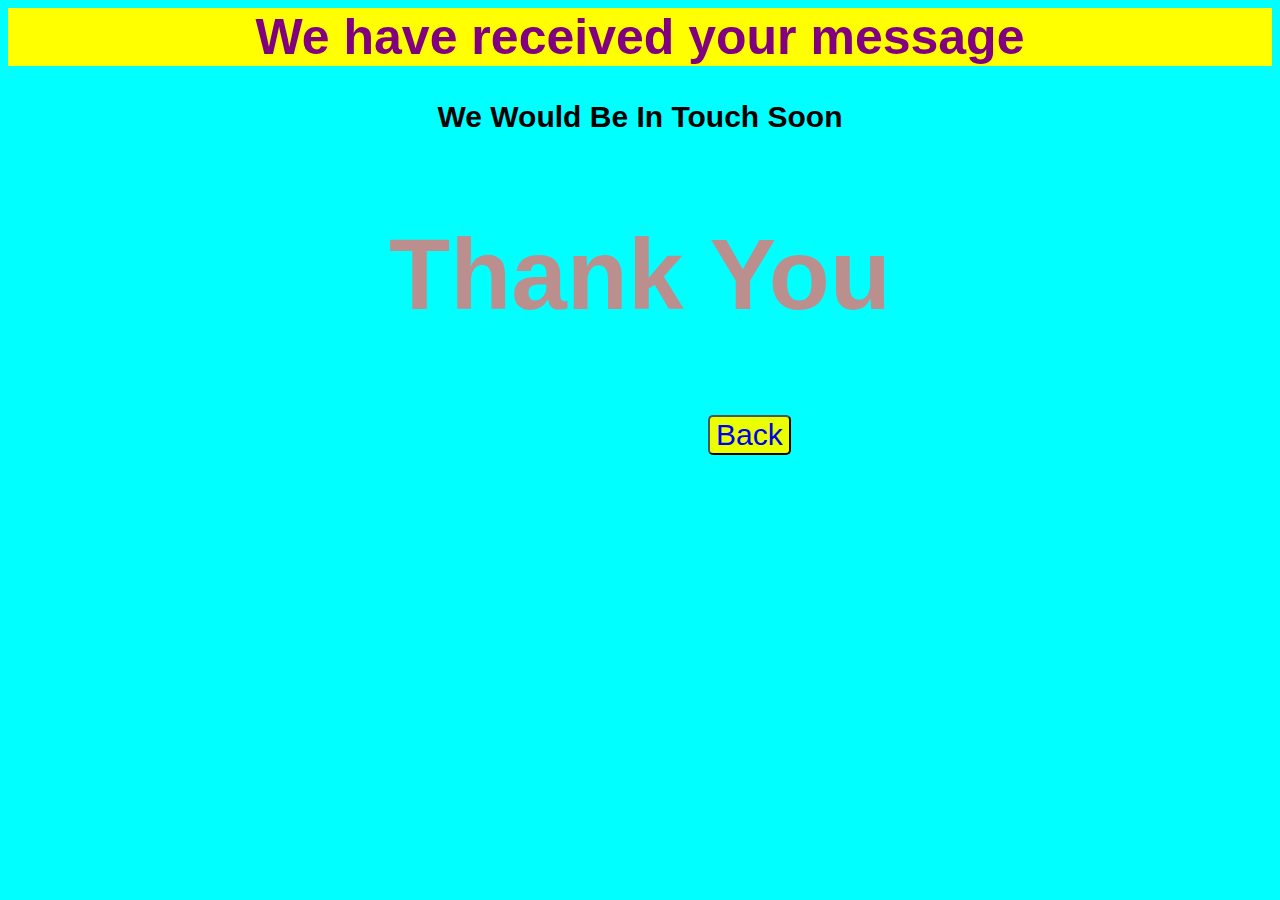
<file: templates/thankyou.html>
<html lang="en">
<head>
    <meta charset="UTF-8">
    <meta http-equiv="X-UA-Compatible" content="IE=edge">
    <meta name="viewport" content="width=device-width, initial-scale=1.0">
    <title>Document</title>
    <link rel="stylesheet" href="../static/assets/css/login.css">
</head>
<body>
        <h1 style="text-align: center;">We have received your message</h3>
        <h3 style="text-align: center;">We would be in touch soon</h3>
        <h2 style="text-align: center;">Thank you</h2>
<div class="login">
    <form action="" method="">
        <button type="submit"> <a href="http://127.0.0.1:5000/index.html">Back</a>
        </button>


    </form>
    


</div>
        
        
</body>
</html>
</file>
<file: static/style.css>
h1{
	color: green;
	margin-left: 200px;
	padding-left: 200px;
}

p{
	color: red;
	margin-left: 200px;
	padding-left: 200px;
}

h4{
	color: blue;
	margin-left: 200px;
	padding-left: 200px;
}

body{
	border: 5px solid red;
	}

a{
	color:green;
	margin-left: 600px;
}
</file>
<file: static/stylish.css>
h2{
	color:red;
	text-transform: capitalize;
	margin-left: 400px

}

body{
	background-color: yellow;
}

input{
	border: 5px;
	margin-left: 400px;
	
}
</file>
<file: static/assets/css/login.css>
body{
    background-color: aqua;
}



h3{
    font-family: 'Gill Sans', 'Gill Sans MT', Calibri, 'Trebuchet MS', sans-serif;
    margin-top: 20px;
    color:black;
    text-transform: capitalize;
    font-size: 30px;
}
    
h2{
 font-family: Impact, Haettenschweiler, 'Arial Narrow Bold', sans-serif;
 font-size: 100px;
 text-transform: capitalize;
 color: rosybrown;
}

h1{
    color: purple;
    background-color:yellow;
    font-size: 50px;
    font-family: 'Trebuchet MS', 'Lucida Sans Unicode', 'Lucida Grande', 'Lucida Sans', Arial, sans-serif;
}


.login button{
    color: rgb(255, 0, 0);
    background-color: rgb(234, 255, 0);
    border-radius: 5px;
    font-size: 30px;
    text-align: center;
    margin-left: 700px;   
}

a{
    text-decoration: none;
    text-align: center;
    padding-left: 0px;
    padding-right: 0px;
}
</file>
<file: static/assets/css/style.css>
/**
* Template Name: Kelly - v4.8.0
* Template URL: https://bootstrapmade.com/kelly-free-bootstrap-cv-resume-html-template/
* Author: BootstrapMade.com
* License: https://bootstrapmade.com/license/
*/

/*--------------------------------------------------------------
# General
--------------------------------------------------------------*/
body {
  font-family: "Open Sans", sans-serif;
  color: blue;
}

a {
  color: red;
  text-decoration: none;
}

a:hover {
  color: #51cdbe;
  text-decoration: none;
}

h1,
h2,
h3,
h4,
h5,
h6 {
  font-family: "Raleway", sans-serif;
}

#main {
  margin-top: 50px;
}

@media (max-width: 992px) {
  #main {
    margin-top: 30px;
  }
}

/*--------------------------------------------------------------
# Preloader
--------------------------------------------------------------*/
#preloader {
  position: fixed;
  top: 0;
  left: 0;
  right: 0;
  bottom: 0;
  z-index: 9999;
  overflow: hidden;
  background: #fff;
}

#preloader:before {
  content: "";
  position: fixed;
  top: calc(50% - 30px);
  left: calc(50% - 30px);
  border: 6px solid #34b7a7;
  border-top-color: #dcf5f2;
  border-radius: 50%;
  width: 60px;
  height: 60px;
  -webkit-animation: animate-preloader 1s linear infinite;
  animation: animate-preloader 1s linear infinite;
}

@-webkit-keyframes animate-preloader {
  0% {
    transform: rotate(0deg);
  }

  100% {
    transform: rotate(360deg);
  }
}

@keyframes animate-preloader {
  0% {
    transform: rotate(0deg);
  }

  100% {
    transform: rotate(360deg);
  }
}

/*--------------------------------------------------------------
# Back to top button
--------------------------------------------------------------*/
.back-to-top {
  position: fixed;
  visibility: hidden;
  opacity: 0;
  right: 15px;
  bottom: 15px;
  z-index: 996;
  background: #34b7a7;
  width: 40px;
  height: 40px;
  border-radius: 50px;
  transition: all 0.4s;
}

.back-to-top i {
  font-size: 24px;
  color: #fff;
  line-height: 0;
}

.back-to-top:hover {
  background: #49cbbb;
  color: #fff;
}

.back-to-top.active {
  visibility: visible;
  opacity: 1;
}

/*--------------------------------------------------------------
# Header
--------------------------------------------------------------*/
#header {
  background: yellow;
  box-shadow: 0px 0px 25px 0 rgba(0, 0, 0, 0.08);
  z-index: 997;
  padding: 15px 0;
}

#header .logo {
  font-size: 32px;
  margin: 0;
  padding: 0;
  line-height: 1;
  font-weight: 400;
  letter-spacing: 2px;
  text-transform: uppercase;
}

#header .logo a {
  color: #222222;
}

#header .logo img {
  max-height: 40px;
}

@media (max-width: 992px) {
  #header .logo {
    font-size: 28px;
  }
}

/*--------------------------------------------------------------
# Header Social Links
--------------------------------------------------------------*/
.header-social-links {
  padding-right: 15px;
}

.header-social-links a {
  color: #6f6f6f;
  padding-left: 6px;
  display: inline-block;
  line-height: 0px;
  transition: 0.3s;
  font-size: 16px;
}

.header-social-links a:hover {
  color: #34b7a7;
}

/*--------------------------------------------------------------
# Navigation Menu
--------------------------------------------------------------*/
/**
* Desktop Navigation 
*/
.navbar {
  padding: 0;
}

.navbar ul {
  margin: 0;
  padding: 0;
  display: flex;
  list-style: none;
  align-items: center;
}

.navbar li {
  position: relative;
  padding: 10px 0 10px 28px;
}

.navbar a,
.navbar a:focus {
  display: flex;
  align-items: center;
  justify-content: space-between;
  font-family: "Raleway", sans-serif;
  font-size: 15px;
  font-weight: 600;
  color: #888888;
  white-space: nowrap;
  transition: 0.3s;
  position: relative;
}

.navbar a i,
.navbar a:focus i {
  font-size: 12px;
  line-height: 0;
  margin-left: 5px;
}

.navbar>ul>li>a:before {
  content: "";
  position: absolute;
  width: 0;
  height: 2px;
  bottom: -5px;
  left: 0;
  background-color: #34b7a7;
  visibility: hidden;
  width: 0px;
  transition: all 0.3s ease-in-out 0s;
}

.navbar a:hover:before,
.navbar li:hover>a:before,
.navbar .active:before {
  visibility: visible;
  width: 25px;
}

.navbar a:hover,
.navbar .active,
.navbar .active:focus,
.navbar li:hover>a {
  color: #222222;
}

.navbar .dropdown ul {
  display: block;
  position: absolute;
  left: 14px;
  top: calc(100% + 30px);
  margin: 0;
  padding: 10px 0;
  z-index: 99;
  opacity: 0;
  visibility: hidden;
  background: #fff;
  box-shadow: 0px 0px 30px rgba(127, 137, 161, 0.25);
  transition: 0.3s;
  border-radius: 4px;
}

.navbar .dropdown ul li {
  min-width: 200px;
  padding: 0;
}

.navbar .dropdown ul a {
  padding: 10px 20px;
  font-size: 15px;
  text-transform: none;
  font-weight: 600;
}

.navbar .dropdown ul a i {
  font-size: 12px;
}

.navbar .dropdown ul a:hover,
.navbar .dropdown ul .active:hover,
.navbar .dropdown ul li:hover>a {
  color: #34b7a7;
}

.navbar .dropdown:hover>ul {
  opacity: 1;
  top: 100%;
  visibility: visible;
}

.navbar .dropdown .dropdown ul {
  top: 0;
  left: calc(100% - 30px);
  visibility: hidden;
}

.navbar .dropdown .dropdown:hover>ul {
  opacity: 1;
  top: 0;
  left: 100%;
  visibility: visible;
}

@media (max-width: 1366px) {
  .navbar .dropdown .dropdown ul {
    left: -90%;
  }

  .navbar .dropdown .dropdown:hover>ul {
    left: -100%;
  }
}

/**
* Mobile Navigation 
*/
.mobile-nav-toggle {
  color: #222222;
  font-size: 28px;
  cursor: pointer;
  display: none;
  line-height: 0;
  transition: 0.5s;
}

.mobile-nav-toggle.bi-x {
  color: #fff;
}

@media (max-width: 991px) {
  .mobile-nav-toggle {
    display: block;
  }

  .navbar ul {
    display: none;
  }
}

.navbar-mobile {
  position: fixed;
  overflow: hidden;
  top: 0;
  right: 0;
  left: 0;
  bottom: 0;
  background: rgba(9, 9, 9, 0.9);
  transition: 0.3s;
  z-index: 999;
}

.navbar-mobile .mobile-nav-toggle {
  position: absolute;
  top: 15px;
  right: 15px;
}

.navbar-mobile ul {
  display: block;
  position: absolute;
  top: 55px;
  right: 15px;
  bottom: 15px;
  left: 15px;
  padding: 10px 0;
  border-radius: 10px;
  background-color: #fff;
  overflow-y: auto;
  transition: 0.3s;
}

.navbar-mobile a,
.navbar-mobile a:focus {
  font-size: 15px;
  padding-right: 15px;
  color: #222222;
}

.navbar-mobile a:hover,
.navbar-mobile .active,
.navbar-mobile li:hover>a {
  color: #34b7a7;
}

.navbar-mobile .getstarted,
.navbar-mobile .getstarted:focus {
  margin: 15px;
}

.navbar-mobile .dropdown ul {
  position: static;
  display: none;
  margin: 10px 20px;
  padding: 10px 0;
  z-index: 99;
  opacity: 1;
  visibility: visible;
  background: #fff;
  box-shadow: 0px 0px 30px rgba(127, 137, 161, 0.25);
}

.navbar-mobile .dropdown ul li {
  min-width: 200px;
}

.navbar-mobile .dropdown ul a {
  padding: 10px 20px;
}

.navbar-mobile .dropdown ul a i {
  font-size: 12px;
}

.navbar-mobile .dropdown ul a:hover,
.navbar-mobile .dropdown ul .active:hover,
.navbar-mobile .dropdown ul li:hover>a {
  color: #34b7a7;
}

.navbar-mobile .dropdown>.dropdown-active {
  display: block;
}

/*--------------------------------------------------------------
# Hero Section
--------------------------------------------------------------*/
#hero {
  width: 100%;
  height: 100vh;
  background: url("../img/success7.jpg") top right;
  background-size: cover;
}

#hero .container {
  padding-top: 70px;
  position: relative;
}

@media (max-width: 992px) {
  #hero .container {
    padding-top: 58px;
  }
}

#hero h1 {
  margin: 0;
  font-size: 48px;
  font-weight: 700;
  line-height: 56px;
  color: red;
}

#hero h2 {
  color: yellow;
  margin: 10px 0 0 0;
  font-size: 22px;
}

#hero .btn-about {
  font-family: "Raleway", sans-serif;
  text-transform: uppercase;
  font-weight: 600;
  font-size: 12px;
  letter-spacing: 1px;
  display: inline-block;
  padding: 12px 40px;
  border-radius: 50px;
  transition: 0.5s;
  margin-top: 30px;
  color: #fff;
  background: #34b7a7;
}

#hero .btn-about:hover {
  background: #3dc8b7;
}

@media (min-width: 1024px) {
  #hero {
    background-attachment: fixed;
  }
}

@media (max-width: 992px) {
  #hero:before {
    content: "";
    background: rgba(255, 255, 255, 0.8);
    position: absolute;
    bottom: 0;
    top: 0;
    left: 0;
    right: 0;
  }

  #hero h1 {
    font-size: 28px;
    line-height: 36px;
  }

  #hero h2 {
    font-size: 18px;
    line-height: 24px;
  }
}

/*--------------------------------------------------------------
# Sections General
--------------------------------------------------------------*/
section {
  padding: 60px 0;
}

.section-bg {
  background-color: #e7f8f6;
}

.section-title {
  text-align: center;
  padding-bottom: 30px;
}

.section-title h2 {
  font-size: 32px;
  font-weight: bold;
  text-transform: uppercase;
  margin-bottom: 20px;
  padding-bottom: 20px;
  position: relative;
}

.section-title h2::after {
  content: "";
  position: absolute;
  display: block;
  width: 50px;
  height: 3px;
  background: #34b7a7;
  bottom: 0;
  left: calc(50% - 25px);
}

.section-title p {
  margin-bottom: 0;
}

/*--------------------------------------------------------------
# Cta
--------------------------------------------------------------*/
.cta {
  background: linear-gradient(rgba(0, 0, 0, 0.6), rgba(0, 0, 0, 0.6)), url("../success7.jpg") fixed center center;
  background-size: cover;
  padding: 80px 0;
}

.cta h3 {
  color: #fff;
  font-size: 28px;
  font-weight: 700;
}

.cta p {
  color: #fff;
}

.cta .cta-btn {
  font-family: "Raleway", sans-serif;
  text-transform: uppercase;
  font-weight: 500;
  font-size: 16px;
  letter-spacing: 1px;
  display: inline-block;
  padding: 8px 20px;
  border-radius: 2px;
  transition: 0.5s;
  margin: 10px;
  border: 2px solid #fff;
  color: #fff;
}

.cta .cta-btn:hover {
  background: #34b7a7;
  border: 2px solid #34b7a7;
}

@media (max-width: 1024px) {
  .cta {
    background-attachment: scroll;
  }
}

@media (min-width: 769px) {
  .cta .cta-btn-container {
    display: flex;
    align-items: center;
    justify-content: flex-end;
  }
}

/*--------------------------------------------------------------
# About
--------------------------------------------------------------*/
.about .content h3 {
  font-weight: 700;
  font-size: 26px;
  color: #555555;
}

.about .content ul {
  list-style: none;
  padding: 0;
}

.about .content ul li {
  padding-bottom: 10px;
}

.about .content ul i {
  font-size: 20px;
  padding-right: 2px;
  color: #34b7a7;
}

.about .content p:last-child {
  margin-bottom: 0;
}

/*--------------------------------------------------------------
# Skills
--------------------------------------------------------------*/
.skills .progress {
  height: 60px;
  display: block;
  background: none;
  border-radius: 0;
}

.skills .progress .skill {
  padding: 10px 0;
  margin: 0 0 6px 0;
  text-transform: uppercase;
  display: block;
  font-weight: 600;
  font-family: "Poppins", sans-serif;
  color: #222222;
}

.skills .progress .skill .val {
  float: right;
  font-style: normal;
}

.skills .progress-bar-wrap {
  background: #f3f3f3;
}

.skills .progress-bar {
  width: 1px;
  height: 10px;
  transition: 0.9s;
  background-color: #34b7a7;
}

/*--------------------------------------------------------------
# Facts
--------------------------------------------------------------*/
.facts .counters span {
  font-size: 48px;
  display: block;
  color: #34b7a7;
}

.facts .counters p {
  padding: 0;
  margin: 0 0 20px 0;
  font-family: "Raleway", sans-serif;
  font-size: 14px;
}

/*--------------------------------------------------------------
# Testimonials
--------------------------------------------------------------*/
.testimonials .section-header {
  margin-bottom: 40px;
}

.testimonials .testimonials-carousel,
.testimonials .testimonials-slider {
  overflow: hidden;
}

.testimonials .testimonial-item {
  text-align: center;
}

.testimonials .testimonial-item .testimonial-img {
  width: 120px;
  border-radius: 50%;
  border: 4px solid #fff;
  margin: 0 auto;
}

.testimonials .testimonial-item h3 {
  font-size: 20px;
  font-weight: bold;
  margin: 10px 0 5px 0;
  color: #111;
}

.testimonials .testimonial-item h4 {
  font-size: 14px;
  color: #999;
  margin: 0 0 15px 0;
}

.testimonials .testimonial-item .quote-icon-left,
.testimonials .testimonial-item .quote-icon-right {
  color: #c8efea;
  font-size: 26px;
}

.testimonials .testimonial-item .quote-icon-left {
  display: inline-block;
  left: -5px;
  position: relative;
}

.testimonials .testimonial-item .quote-icon-right {
  display: inline-block;
  right: -5px;
  position: relative;
  top: 10px;
}

.testimonials .testimonial-item p {
  font-style: italic;
  margin: 0 auto 15px auto;
}

@media (min-width: 992px) {
  .testimonials .testimonial-item p {
    width: 80%;
  }
}

.testimonials .swiper-pagination {
  margin-top: 20px;
  position: relative;
}

.testimonials .swiper-pagination .swiper-pagination-bullet {
  width: 12px;
  height: 12px;
  background-color: #fff;
  opacity: 1;
  border: 1px solid #34b7a7;
}

.testimonials .swiper-pagination .swiper-pagination-bullet-active {
  background-color: #34b7a7;
}

/*--------------------------------------------------------------
# Resume
--------------------------------------------------------------*/
.resume .resume-title {
  font-size: 26px;
  font-weight: 400;
  margin-top: 20px;
  margin-bottom: 20px;
  color: #222222;
}

.resume .resume-item {
  padding: 0 0 20px 20px;
  margin-top: -2px;
  border-left: 2px solid #34b7a7;
  position: relative;
}

.resume .resume-item h4 {
  line-height: 18px;
  font-size: 18px;
  font-weight: 600;
  font-family: "Poppins", sans-serif;
  color: #1d685f;
  margin-bottom: 10px;
}

.resume .resume-item h5 {
  font-size: 16px;
  background: #effbf9;
  padding: 5px 15px;
  display: inline-block;
  font-weight: 600;
  margin-bottom: 10px;
  color: #34b7a7;
}

.resume .resume-item ul {
  padding-left: 20px;
}

.resume .resume-item ul li {
  padding-bottom: 10px;
}

.resume .resume-item:last-child {
  padding-bottom: 0;
}

.resume .resume-item::before {
  content: "";
  position: absolute;
  width: 16px;
  height: 16px;
  border-radius: 50px;
  left: -9px;
  top: 0;
  background: #fff;
  border: 2px solid #34b7a7;
}

/*--------------------------------------------------------------
# Services
--------------------------------------------------------------*/
.services .icon-box {
  text-align: center;
  padding: 70px 20px 80px 20px;
  transition: all ease-in-out 0.3s;
  background: #fff;
  box-shadow: 0px 0 35px 0 rgba(0, 0, 0, 0.08);
}

.services .icon-box .icon {
  margin: 0 auto;
  width: 100px;
  height: 100px;
  display: flex;
  align-items: center;
  justify-content: center;
  transition: ease-in-out 0.3s;
  position: relative;
}

.services .icon-box .icon i {
  font-size: 36px;
  transition: 0.5s;
  position: relative;
}

.services .icon-box .icon svg {
  position: absolute;
  top: 0;
  left: 0;
}

.services .icon-box .icon svg path {
  transition: 0.5s;
  fill: green;
}

.services .icon-box h4 {
  font-weight: 600;
  margin: 10px 0 15px 0;
  font-size: 22px;
}

.services .icon-box h4 a {
  color:blue;
  transition: ease-in-out 0.3s;
}

.services .icon-box p {
  line-height: 24px;
  font-size: 14px;
  margin-bottom: 0;
}

.services .iconbox-blue i {
  color: #47aeff;
}

.services .iconbox-blue:hover .icon i {
  color: #fff;
}

.services .iconbox-blue:hover .icon path {
  fill: #47aeff;
}

.services .iconbox-orange i {
  color: #ffa76e;
}

.services .iconbox-orange:hover .icon i {
  color: #fff;
}

.services .iconbox-orange:hover .icon path {
  fill: #ffa76e;
}

.services .iconbox-pink i {
  color: #e80368;
}

.services .iconbox-pink:hover .icon i {
  color: #fff;
}

.services .iconbox-pink:hover .icon path {
  fill: #e80368;
}

.services .iconbox-yellow i {
  color: #ffbb2c;
}

.services .iconbox-yellow:hover .icon i {
  color: #fff;
}

.services .iconbox-yellow:hover .icon path {
  fill: #ffbb2c;
}

.services .iconbox-red i {
  color: #ff5828;
}

.services .iconbox-red:hover .icon i {
  color: #fff;
}

.services .iconbox-red:hover .icon path {
  fill: #ff5828;
}

.services .iconbox-teal i {
  color: #11dbcf;
}

.services .iconbox-teal:hover .icon i {
  color: #fff;
}

.services .iconbox-teal:hover .icon path {
  fill: #11dbcf;
}

/*--------------------------------------------------------------
# Portfolio
--------------------------------------------------------------*/
.portfolio .portfolio-item {
  margin-bottom: 30px;
}

.portfolio #portfolio-flters {
  padding: 0;
  margin: 0 auto 20px auto;
  list-style: none;
  text-align: center;
}

.portfolio #portfolio-flters li {
  cursor: pointer;
  display: inline-block;
  padding: 8px 16px 10px 16px;
  font-size: 13px;
  font-weight: 500;
  line-height: 1;
  text-transform: uppercase;
  color: #444444;
  margin-bottom: 5px;
  transition: all 0.3s ease-in-out;
  border-radius: 50px;
}

.portfolio #portfolio-flters li:hover,
.portfolio #portfolio-flters li.filter-active {
  color: #fff;
  background: #34b7a7;
}

.portfolio #portfolio-flters li:last-child {
  margin-right: 0;
}

.portfolio .portfolio-wrap {
  transition: 0.3s;
  position: relative;
  overflow: hidden;
  z-index: 1;
  background: rgba(34, 34, 34, 0.6);
}

.portfolio .portfolio-wrap::before {
  content: "";
  background: rgba(34, 34, 34, 0.6);
  position: absolute;
  left: 0;
  right: 0;
  top: 0;
  bottom: 0;
  transition: all ease-in-out 0.3s;
  z-index: 2;
  opacity: 0;
}

.portfolio .portfolio-wrap img {
  transition: all ease-in-out 0.3s;
}

.portfolio .portfolio-wrap .portfolio-info {
  opacity: 0;
  position: absolute;
  top: 0;
  left: 0;
  right: 0;
  bottom: 0;
  z-index: 3;
  transition: all ease-in-out 0.3s;
  display: flex;
  flex-direction: column;
  justify-content: flex-end;
  align-items: flex-start;
  padding: 20px;
}

.portfolio .portfolio-wrap .portfolio-info h4 {
  font-size: 20px;
  color: #fff;
  font-weight: 600;
}

.portfolio .portfolio-wrap .portfolio-info p {
  color: rgba(255, 255, 255, 0.7);
  font-size: 14px;
  text-transform: uppercase;
  padding: 0;
  margin: 0;
  font-style: italic;
}

.portfolio .portfolio-wrap .portfolio-links {
  text-align: center;
  z-index: 4;
}

.portfolio .portfolio-wrap .portfolio-links a {
  color: #fff;
  margin: 0 5px 0 0;
  font-size: 28px;
  display: inline-block;
  transition: 0.3s;
}

.portfolio .portfolio-wrap .portfolio-links a:hover {
  color: #78d9cd;
}

.portfolio .portfolio-wrap:hover::before {
  opacity: 1;
}

.portfolio .portfolio-wrap:hover img {
  transform: scale(1.2);
}

.portfolio .portfolio-wrap:hover .portfolio-info {
  opacity: 1;
}

/*--------------------------------------------------------------
# Portfolio Details
--------------------------------------------------------------*/
.portfolio-details {
  padding-top: 0;
}

.portfolio-details .portfolio-details-slider img {
  width: 100%;
}

.portfolio-details .portfolio-details-slider .swiper-pagination {
  margin-top: 20px;
  position: relative;
}

.portfolio-details .portfolio-details-slider .swiper-pagination .swiper-pagination-bullet {
  width: 12px;
  height: 12px;
  background-color: #fff;
  opacity: 1;
  border: 1px solid #34b7a7;
}

.portfolio-details .portfolio-details-slider .swiper-pagination .swiper-pagination-bullet-active {
  background-color: #34b7a7;
}

.portfolio-details .portfolio-info {
  padding: 30px;
  box-shadow: 0px 0 30px rgba(34, 34, 34, 0.08);
}

.portfolio-details .portfolio-info h3 {
  font-size: 22px;
  font-weight: 700;
  margin-bottom: 20px;
  padding-bottom: 20px;
  border-bottom: 1px solid #eee;
}

.portfolio-details .portfolio-info ul {
  list-style: none;
  padding: 0;
  font-size: 15px;
}

.portfolio-details .portfolio-info ul li+li {
  margin-top: 10px;
}

.portfolio-details .portfolio-description {
  padding-top: 30px;
}

.portfolio-details .portfolio-description h2 {
  font-size: 26px;
  font-weight: 700;
  margin-bottom: 20px;
}

.portfolio-details .portfolio-description p {
  padding: 0;
}

/*--------------------------------------------------------------
# Contact
--------------------------------------------------------------*/
.contact .info {
  width: 100%;
  background: #fff;
}

.contact .info i {
  font-size: 20px;
  color: #34b7a7;
  float: left;
  width: 44px;
  height: 44px;
  background: #effbf9;
  display: flex;
  justify-content: center;
  align-items: center;
  border-radius: 50px;
  transition: all 0.3s ease-in-out;
}

.contact .info h4 {
  padding: 0 0 0 60px;
  font-size: 22px;
  font-weight: 600;
  margin-bottom: 5px;
  color: #222222;
}

.contact .info p {
  padding: 0 0 0 60px;
  margin-bottom: 0;
  font-size: 14px;
  color: #555555;
}

.contact .info .email,
.contact .info .phone {
  margin-top: 40px;
}

.contact .info .email:hover i,
.contact .info .address:hover i,
.contact .info .phone:hover i {
  background: #34b7a7;
  color: #fff;
}

.contact .php-email-form {
  width: 100%;
  background: #fff;
}

.contact .php-email-form .form-group {
  padding-bottom: 8px;
}

.contact .php-email-form .error-message {
  display: none;
  color: #fff;
  background: #ed3c0d;
  text-align: center;
  padding: 15px;
  font-weight: 600;
}

.contact .php-email-form .sent-message {
  display: none;
  color: #fff;
  background: #18d26e;
  text-align: center;
  padding: 15px;
  font-weight: 600;
}

.contact .php-email-form .loading {
  display: none;
  background: #fff;
  text-align: center;
  padding: 15px;
}

.contact .php-email-form .loading:before {
  content: "";
  display: inline-block;
  border-radius: 50%;
  width: 24px;
  height: 24px;
  margin: 0 10px -6px 0;
  border: 3px solid #18d26e;
  border-top-color: #eee;
  -webkit-animation: animate-loading 1s linear infinite;
  animation: animate-loading 1s linear infinite;
}

.contact .php-email-form input,
.contact .php-email-form textarea {
  border-radius: 4px;
  box-shadow: none;
  font-size: 14px;
}

.contact .php-email-form input:focus,
.contact .php-email-form textarea:focus {
  border-color: #34b7a7;
}

.contact .php-email-form input {
  height: 44px;
}

.contact .php-email-form textarea {
  padding: 10px 12px;
}

.contact .php-email-form button[type=submit] {
  background: #34b7a7;
  border: 0;
  padding: 10px 30px 12px 30px;
  color: #fff;
  transition: 0.4s;
  border-radius: 50px;
}

.contact .php-email-form button[type=submit]:hover {
  background: #3dc8b7;
}

@-webkit-keyframes animate-loading {
  0% {
    transform: rotate(0deg);
  }

  100% {
    transform: rotate(360deg);
  }
}

@keyframes animate-loading {
  0% {
    transform: rotate(0deg);
  }

  100% {
    transform: rotate(360deg);
  }
}

/*--------------------------------------------------------------
# Footer
--------------------------------------------------------------*/
#footer {
  background: #e9e8e6;
  padding: 30px 0;
  color: rgb(5, 5, 54);
  font-size: 14px;
  text-align: center;
}

#footer .credits {
  padding-top: 5px;
  font-size: 13px;
}

#footer .credits a {
  color: #34b7a7;
}
</file>
